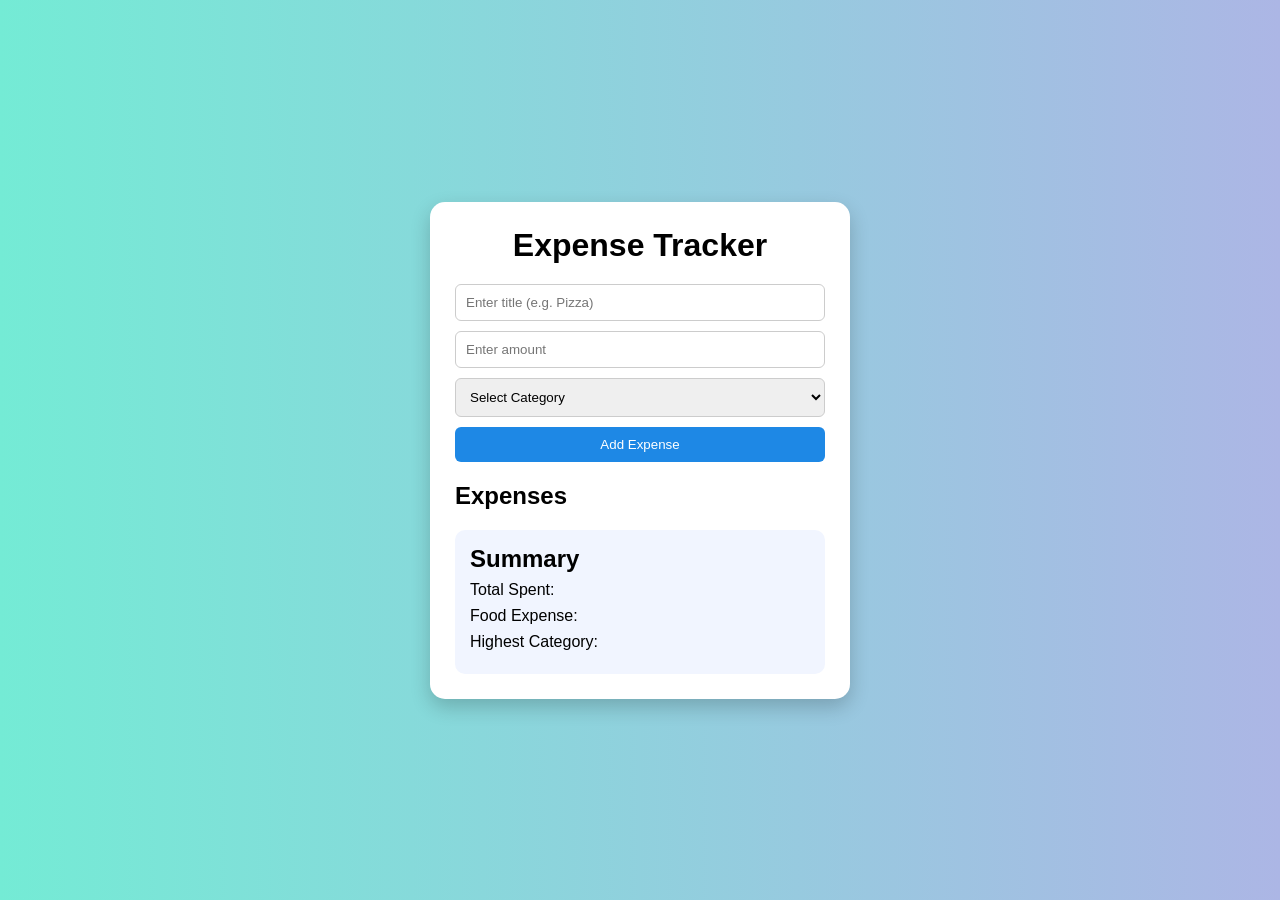
<file: 3rd_project/index.html>
<!DOCTYPE html>
<html lang="en">
<head>
  <meta charset="UTF-8">
  <title>Expense Tracker</title>
  <link rel="stylesheet" href="style.css">
</head>
<body>

  <div class="container">
    <h1>Expense Tracker</h1>

    <!-- Input Form -->
    <div class="form">
      <input type="text" id="title" placeholder="Enter title (e.g. Pizza)">
      <input type="number" id="amount" placeholder="Enter amount">
      
      <select id="category">
        <option value="">Select Category</option>
        <option value="Food">Food</option>
        <option value="Travel">Travel</option>
        <option value="Shopping">Shopping</option>
      </select>

      <button id="add-btn">Add Expense</button>
    </div>

    <!-- Expense List -->
    <div class="expense-list">
      <h2>Expenses</h2>
      <ul id="expense-items">

      </ul>
    </div>

    <!-- Summary -->
    <div class="summary">
      <h2>Summary</h2>
      <p>Total Spent: <span id="total-amount"></span></p>
      <p>Food Expense: <span id="food-expense"></span></p>
      <p>Highest Category: <span id="highest-category"></span></p>
    </div>

  </div>

</body>
<script src="script.js" defer></script>
</html>
</file>
<file: 3rd_project/style.css>
* {
  margin: 0;
  padding: 0;
  box-sizing: border-box;
  font-family: Arial, sans-serif;
}

body {
  background: linear-gradient(to right, #74ebd5, #acb6e5);
  min-height: 100vh;
  display: flex;
  align-items: center;
  justify-content: center;
}

.container {
  width: 420px;
  background: #fff;
  padding: 25px;
  border-radius: 15px;
  box-shadow: 0 8px 20px rgba(0,0,0,0.2);
}

h1 {
  text-align: center;
  margin-bottom: 20px;
}

/* FORM */
.form {
  display: flex;
  flex-direction: column;
  gap: 10px;
  margin-bottom: 20px;
}

.form input,
.form select {
  padding: 10px;
  border-radius: 6px;
  border: 1px solid #ccc;
}

.form button {
  padding: 10px;
  border: none;
  background: #1e88e5;
  color: white;
  border-radius: 6px;
  cursor: pointer;
}

.form button:hover {
  background: #1565c0;
}

/* EXPENSE LIST */
.expense-list {
  margin-bottom: 20px;
}

.expense-item {
  display: flex;
  justify-content: space-between;
  padding: 10px;
  margin-top: 8px;
  background: #f5f7fb;
  border-radius: 6px;
}

/* SUMMARY */
.summary {
  background: #f1f5ff;
  padding: 15px;
  border-radius: 10px;
}

.summary p {
  display: flex;
  justify-content: space-between;
  margin: 8px 0;
}

.summary span {
  font-weight: bold;
  color: #1e88e5;
}
/* Remove default bullets */
#expense-items {
  list-style: none;
  padding: 0;
  margin-top: 10px;
}

/* Each dynamic expense item */
#expense-items li {
  background: #f5f7fb;
  margin-bottom: 10px;
  padding: 12px 15px;
  border-radius: 8px;
  font-size: 15px;
  color: #333;
  line-height: 1.5;
  transition: 0.3s ease;
  border-left: 5px solid #1e88e5;
}

/* Hover effect */
#expense-items li:hover {
  background: #e8f0ff;
  transform: translateX(5px);
}

/* Highlight amount text */
#expense-items li strong {
  color: #2e7d32;
}

/* Empty state */
#expense-items:empty::before {
  content: "No expenses added yet...";
  display: block;
  text-align: center;
  color: #888;
  margin-top: 10px;
}
button {
  cursor: pointer;
}

button:hover {
  opacity: 0.9;
}

button:active {
  transform: scale(0.95);
}

/* Delete button style */
button.delete-btn {
  background-color: #e74c3c;
  color: white;
  border: none;
  padding: 6px 10px;
  margin-left: 10px;
  border-radius: 5px;
  font-size: 14px;
}
</file>
